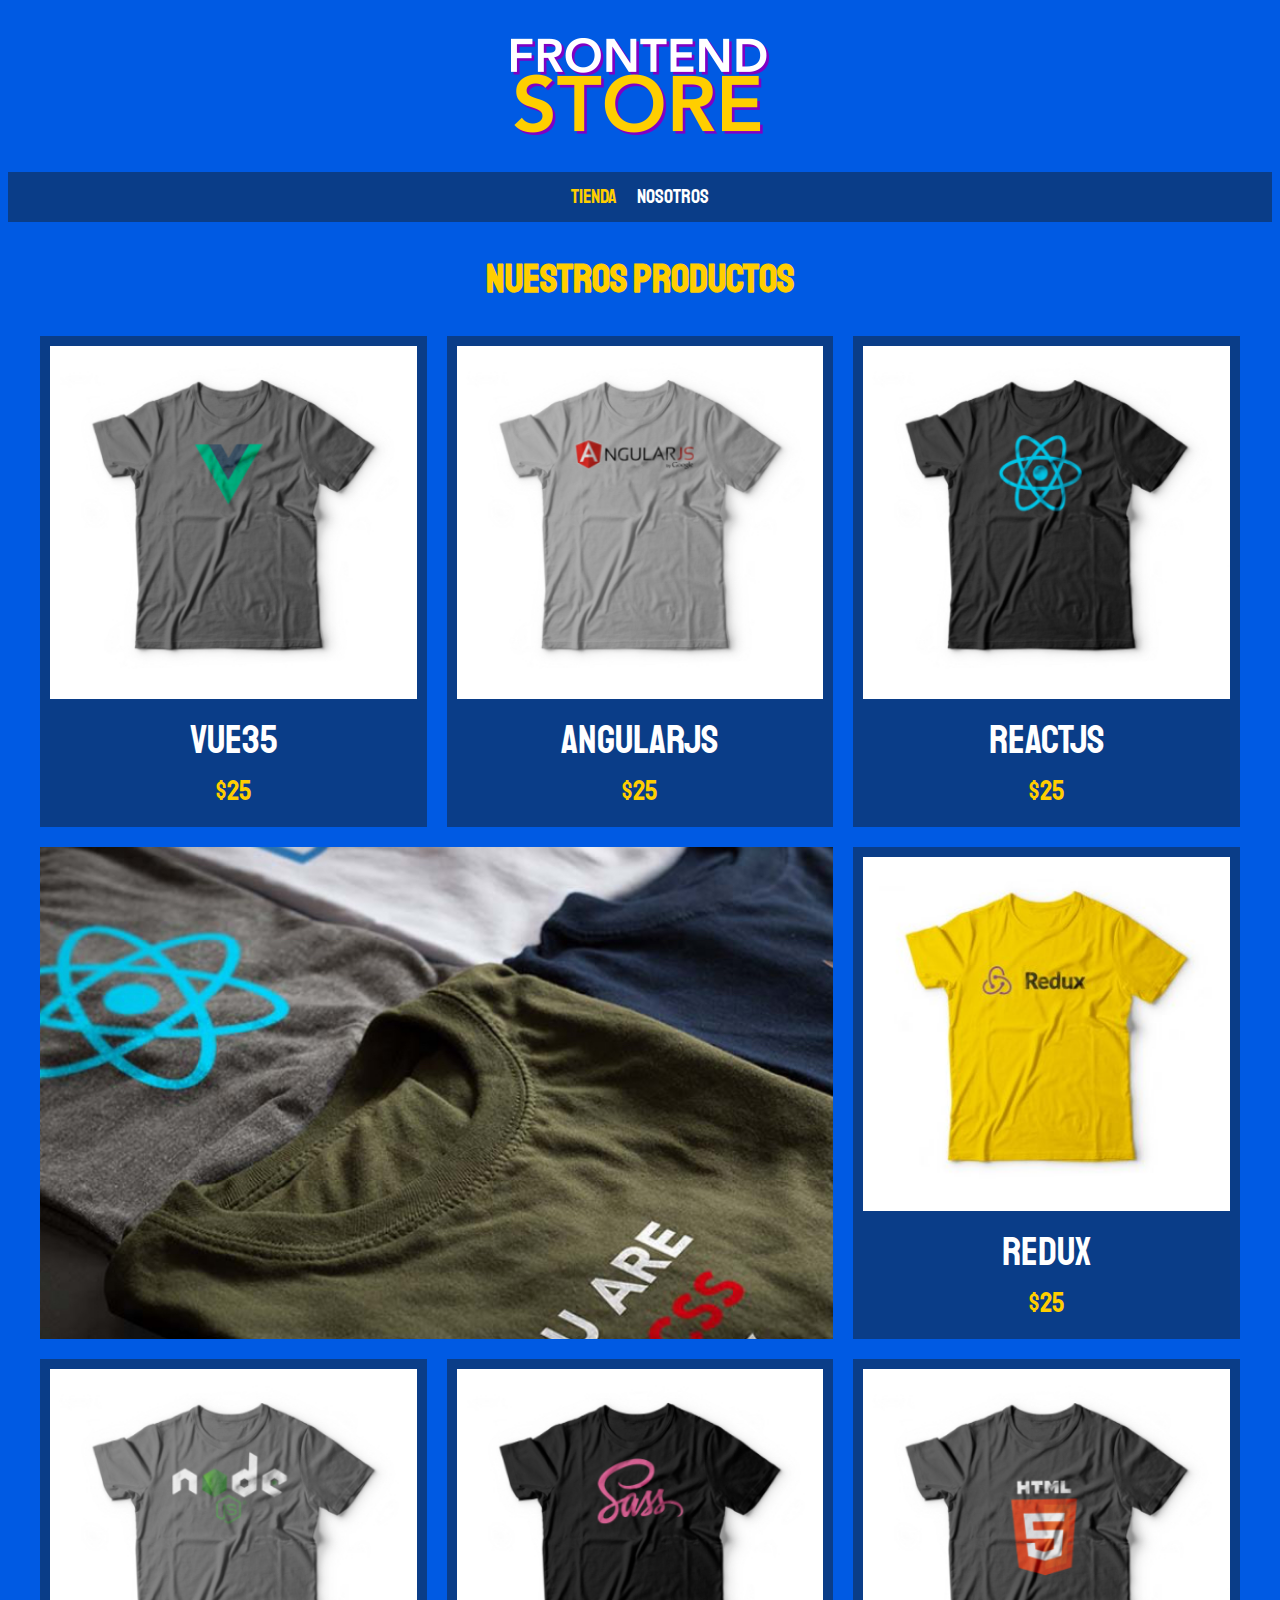
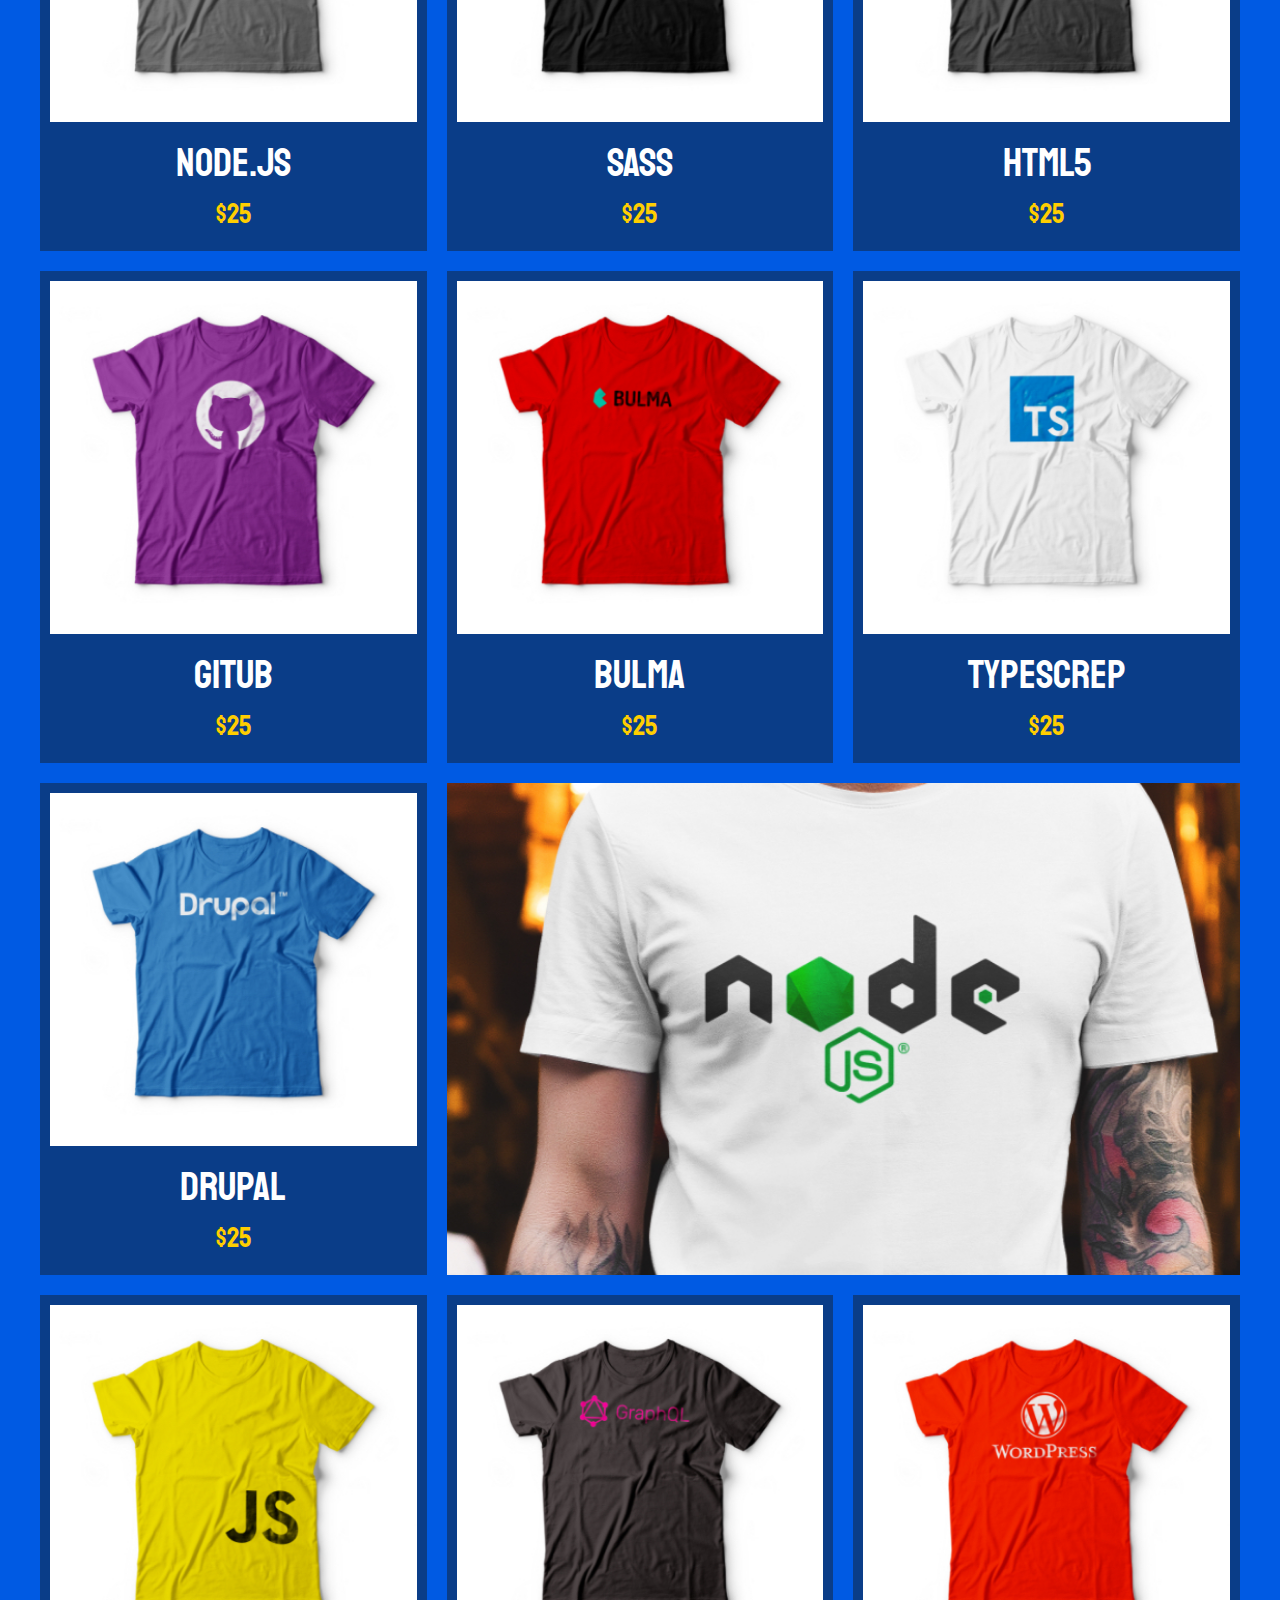
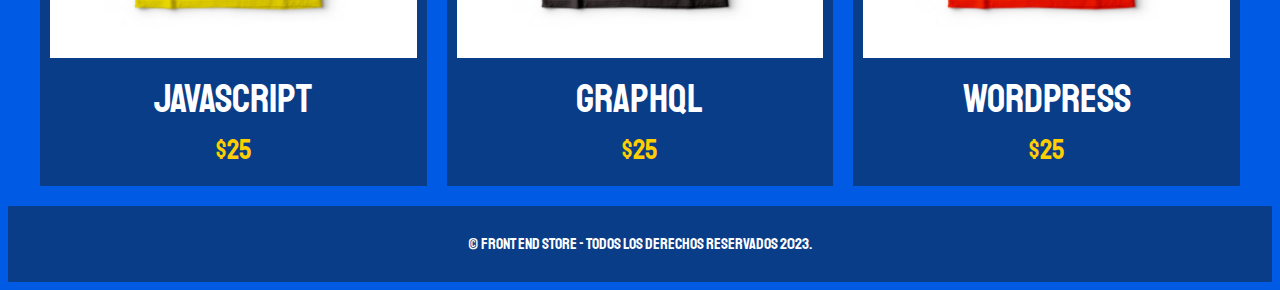
<file: index.html>
<!DOCTYPE html>
<html lang="en">
<head>
    <meta charset="UTF-8">
    <meta http-equiv="X-UA-Compatible" content="IE=edge">
    <meta name="viewport" content="width=device-width, initial-scale=1.0">
    <link rel="stylesheet" href="estilos/normalize.css">
    <link rel="stylesheet" href="estilos/style.css">

    <link rel="preconnect" href="https://fonts.googleapis.com">
    <link rel="preconnect" href="https://fonts.gstatic.com" crossorigin>
    <link href="https://fonts.googleapis.com/css2?family=Staatliches&display=swap" rel="stylesheet">
    
    <title>Front en store</title>
</head>
<body>
    <header class="header"> <!-- BLOQUE-->
        <a href="index.html">
            <img class="header__logo" src="img/logo.png" alt="logotipo"> <!--ELEMENTO-->
        </a>
    </header>
    <nav class="navegacion">
        <a class="navegacion__enlace navegacion__enlace--activo" href="index.html">Tienda</a> <!--MODIFICADOR-->
        <a class="navegacion__enlace" href="nosotros.html">Nosotros</a>
    </nav>
    <main class="contenedor">
        <h1>Nuestros productos</h1>

        <div class="grid">
            <div class="producto">
                <a href="producto.html">
                    <img class="producto__imagen" src="img/1.jpg" alt="imagen remera">
                    <div class="producto__info">
                        <p class="producto__nombre">Vue35</p>
                        <p class="producto__precio">$25</p>
                    </div>
                </a>
            </div> <!-- fin de .producto-->

            <div class="producto">
                <a href="producto.html">
                    <img class="producto__imagen" src="img/2.jpg" alt="imagen remera">
                    <div class="producto__info">
                        <p class="producto__nombre">AngularJS</p>
                        <p class="producto__precio">$25</p>
                    </div>
                </a>
            </div> <!-- fin de .producto-->

            <div class="producto">
                <a href="producto.html">
                    <img class="producto__imagen" src="img/3.jpg" alt="imagen remera">
                    <div class="producto__info">
                        <p class="producto__nombre">ReactJS</p>
                        <p class="producto__precio">$25</p>
                    </div>
                </a>
            </div> <!-- fin de .producto-->

            <div class="producto">
                <a href="producto.html">
                    <img class="producto__imagen" src="img/4.jpg" alt="imagen remera">
                    <div class="producto__info">
                        <p class="producto__nombre">Redux</p>
                        <p class="producto__precio">$25</p>
                    </div>
                </a>
            </div> <!-- fin de .producto-->

            <div class="producto">
                <a href="producto.html">
                    <img class="producto__imagen" src="img/5.jpg" alt="imagen remera">
                    <div class="producto__info">
                        <p class="producto__nombre">Node.JS</p>
                        <p class="producto__precio">$25</p>
                    </div>
                </a>
            </div> <!-- fin de .producto-->

            <div class="producto">
                <a href="producto.html">
                    <img class="producto__imagen" src="img/6.jpg" alt="imagen remera">
                    <div class="producto__info">
                        <p class="producto__nombre">Sass</p>
                        <p class="producto__precio">$25</p>
                    </div>
                </a>
            </div> <!-- fin de .producto-->

            <div class="producto">
                <a href="producto.html">
                    <img class="producto__imagen" src="img/7.jpg" alt="imagen remera">
                    <div class="producto__info">
                        <p class="producto__nombre">HTML5</p>
                        <p class="producto__precio">$25</p>
                    </div>
                </a>
            </div> <!-- fin de .producto-->

            <div class="producto">
                <a href="producto.html">
                    <img class="producto__imagen" src="img/8.jpg" alt="imagen remera">
                    <div class="producto__info">
                        <p class="producto__nombre">Gitub</p>
                        <p class="producto__precio">$25</p>
                    </div>
                </a>
            </div> <!-- fin de .producto-->

            <div class="producto">
                <a href="producto.html">
                    <img class="producto__imagen" src="img/9.jpg" alt="imagen remera">
                    <div class="producto__info">
                        <p class="producto__nombre">Bulma</p>
                        <p class="producto__precio">$25</p>
                    </div>
                </a>
            </div> <!-- fin de .producto-->

            <div class="producto">
                <a href="producto.html">
                    <img class="producto__imagen" src="img/10.jpg" alt="imagen remera">
                    <div class="producto__info">
                        <p class="producto__nombre">TypeScrep</p>
                        <p class="producto__precio">$25</p>
                    </div>
                </a>
            </div> <!-- fin de .producto-->
            
            <div class="producto">
                <a href="producto.html">
                    <img class="producto__imagen" src="img/11.jpg" alt="imagen remera">
                    <div class="producto__info">
                        <p class="producto__nombre">Drupal</p>
                        <p class="producto__precio">$25</p>
                    </div>
                </a>
            </div> <!-- fin de .producto-->

            <div class="producto">
                <a href="producto.html">
                    <img class="producto__imagen" src="img/12.jpg" alt="imagen remera">
                    <div class="producto__info">
                        <p class="producto__nombre">JavaScript</p>
                        <p class="producto__precio">$25</p>
                    </div>
                </a>
            </div> <!-- fin de .producto-->

            <div class="producto">
                <a href="producto.html">
                    <img class="producto__imagen" src="img/13.jpg" alt="imagen remera">
                    <div class="producto__info">
                        <p class="producto__nombre">GraphQL</p>
                        <p class="producto__precio">$25</p>
                    </div>
                </a>
            </div> <!-- fin de .producto-->
            <div class="producto">
                <a href="producto.html">
                    <img class="producto__imagen" src="img/14.jpg" alt="imagen remera">
                    <div class="producto__info">
                        <p class="producto__nombre">WordPress</p>
                        <p class="producto__precio">$25</p>
                    </div>
                </a>
            </div> <!-- fin de .producto-->
            
            <div class="grafico grafico--remera"></div>
            <div class="grafico grafico--node"></div>

        </div>
    </main>
    <footer class="footer">
        <p class="footer__text">© Front End Store - Todos los derechos reservados 2023.</p>
    </footer>
</body>
</html>
</file>
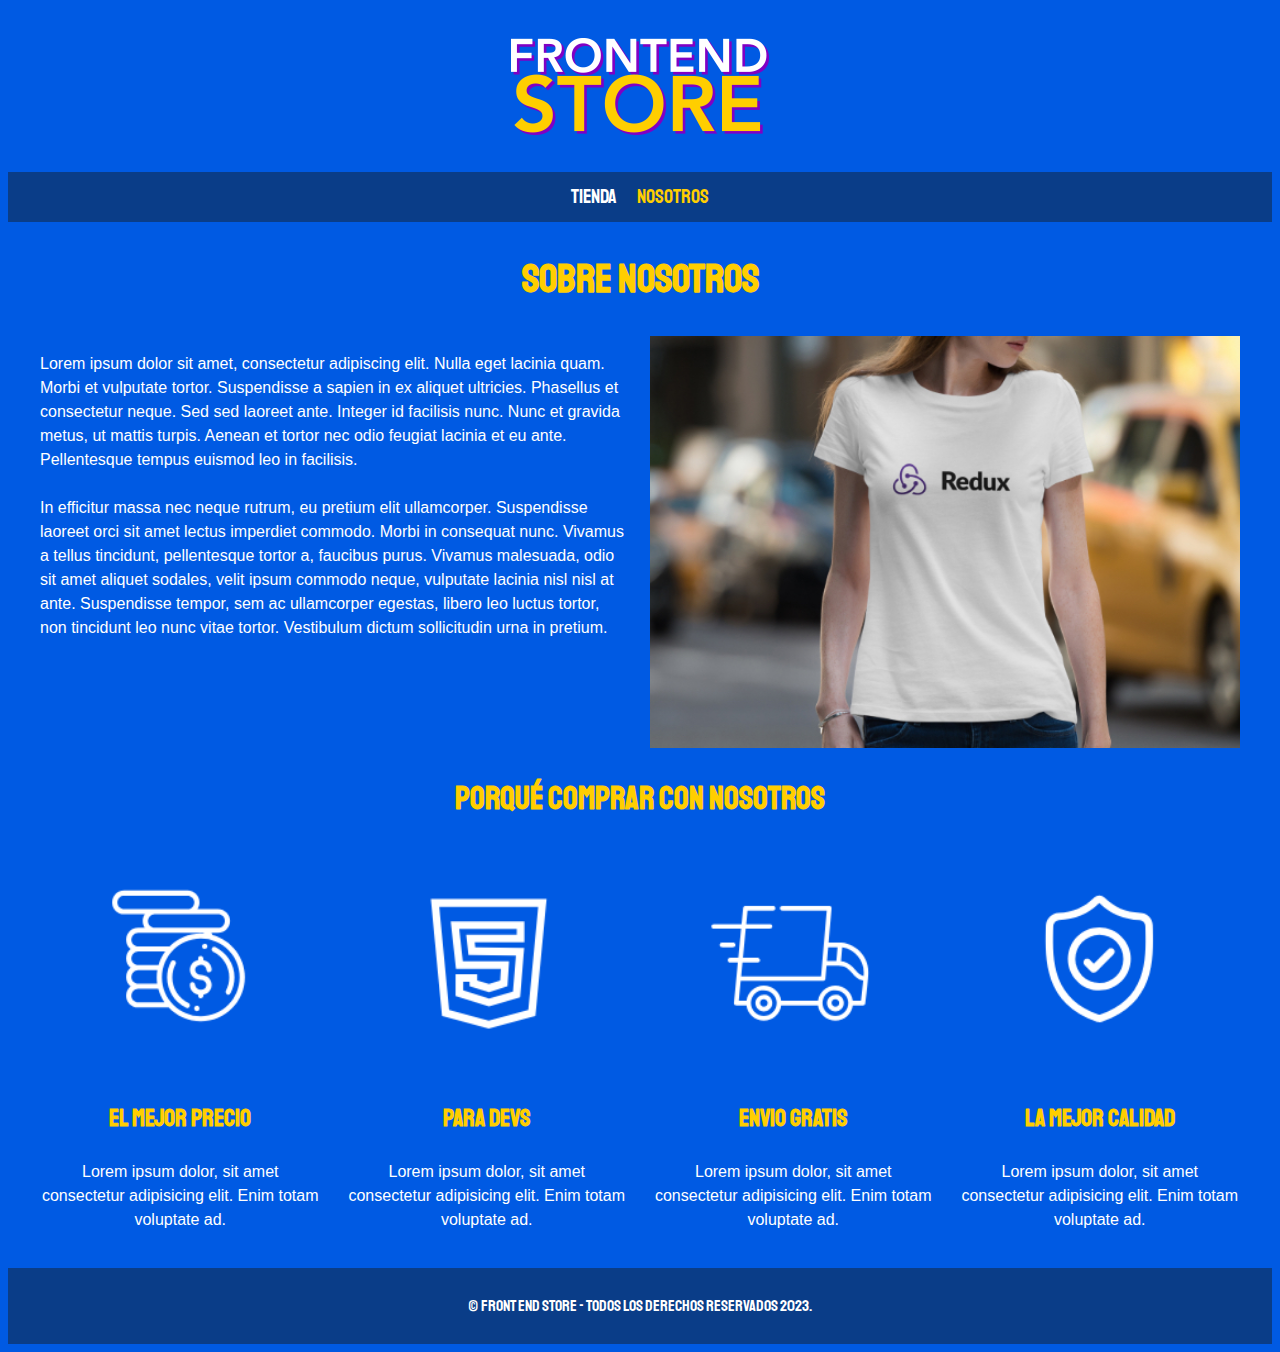
<file: nosotros.html>
<!DOCTYPE html>
<html lang="en">
<head>
    <meta charset="UTF-8">
    <meta http-equiv="X-UA-Compatible" content="IE=edge">
    <meta name="viewport" content="width=device-width, initial-scale=1.0">
    <link rel="stylesheet" href="estilos/normalize.css">
    <link rel="stylesheet" href="estilos/style.css">

    <link rel="preconnect" href="https://fonts.googleapis.com">
    <link rel="preconnect" href="https://fonts.gstatic.com" crossorigin>
    <link href="https://fonts.googleapis.com/css2?family=Staatliches&display=swap" rel="stylesheet">
    
    <title>Front en store</title>
</head>
<body>
    <header class="header"> <!-- BLOQUE-->
        <a href="index.html">
            <img class="header__logo" src="img/logo.png" alt="logotipo"> <!--ELEMENTO-->
        </a>
    </header>
    <nav class="navegacion">
        <a class="navegacion__enlace" href="index.html">Tienda</a> <!--MODIFICADOR-->
        <a class="navegacion__enlace navegacion__enlace--activo" href="#">Nosotros</a>
    </nav>
    <main class="contenedor">

        <h1>sobre nosotros</h1>
        
        <div class="nosotros">
            <div class="nosotros__contenido">
                <p>Lorem ipsum dolor sit amet, consectetur adipiscing elit. Nulla eget lacinia quam. Morbi et vulputate tortor. Suspendisse a sapien in ex aliquet ultricies. Phasellus et consectetur neque. Sed sed laoreet ante. Integer id facilisis nunc. Nunc et gravida metus, ut mattis turpis. Aenean et tortor nec odio feugiat lacinia et eu ante. Pellentesque tempus euismod leo in facilisis.<br><br>
                    In efficitur massa nec neque rutrum, eu pretium elit ullamcorper. Suspendisse laoreet orci sit amet lectus imperdiet commodo. Morbi in consequat nunc. Vivamus a tellus tincidunt, pellentesque tortor a, faucibus purus. Vivamus malesuada, odio sit amet aliquet sodales, velit ipsum commodo neque, vulputate lacinia nisl nisl at ante. Suspendisse tempor, sem ac ullamcorper egestas, libero leo luctus tortor, non tincidunt leo nunc vitae tortor. Vestibulum dictum sollicitudin urna in pretium.
                </p>
            </div>
            <img class="nosotros__imagen" src="./img/nosotros.jpg" alt="imagen nosotros">

        </div> <!--FIN DE NOSOTROS-->
      
    </main> 
    <section class="contenedor comprar">

        <h2 class="comprar__titulo">porqué comprar con nosotros</h2>

     <div class="bloques">
        <div class="bloque">
            <img class="imagen__bloque" src="./img/icono_1.png" alt="">
            <h3 class="blouqe__titulo">el mejor precio</h3>
            <p>Lorem ipsum dolor, sit amet consectetur adipisicing elit. Enim totam voluptate ad.</p>
        </div> <!--BLOQUE-->
       

       <div class="bloque">
            <img class="imagen__bloque" src="./img/icono_2.png" alt="">
            <h3 class="blouqe__titulo">para devs</h3>
            <p>Lorem ipsum dolor, sit amet consectetur adipisicing elit. Enim totam voluptate ad.</p>
       </div> <!--BLOQUE-->

       <div class="bloque">
            <img class="imagen__bloque" src="./img/icono_3.png" alt="">
            <h3 class="blouqe__titulo">envio gratis</h3>
            <p>Lorem ipsum dolor, sit amet consectetur adipisicing elit. Enim totam voluptate ad.</p>
       </div> <!--BLOQUE-->

       <div class="bloque">
            <img class="imagen__bloque" src="./img/icono_4.png" alt="">
            <h3 class="blouqe__titulo">la mejor calidad</h3>
            <p>Lorem ipsum dolor, sit amet consectetur adipisicing elit. Enim totam voluptate ad.</p>
       </div> <!--BLOQUE-->
     </div> <!--BLOQUES-->
        
    </section>

    <footer class="footer">
        <p class="footer__text">© Front End Store - Todos los derechos reservados 2023.</p>
    </footer>
</body>
</html>
</file>
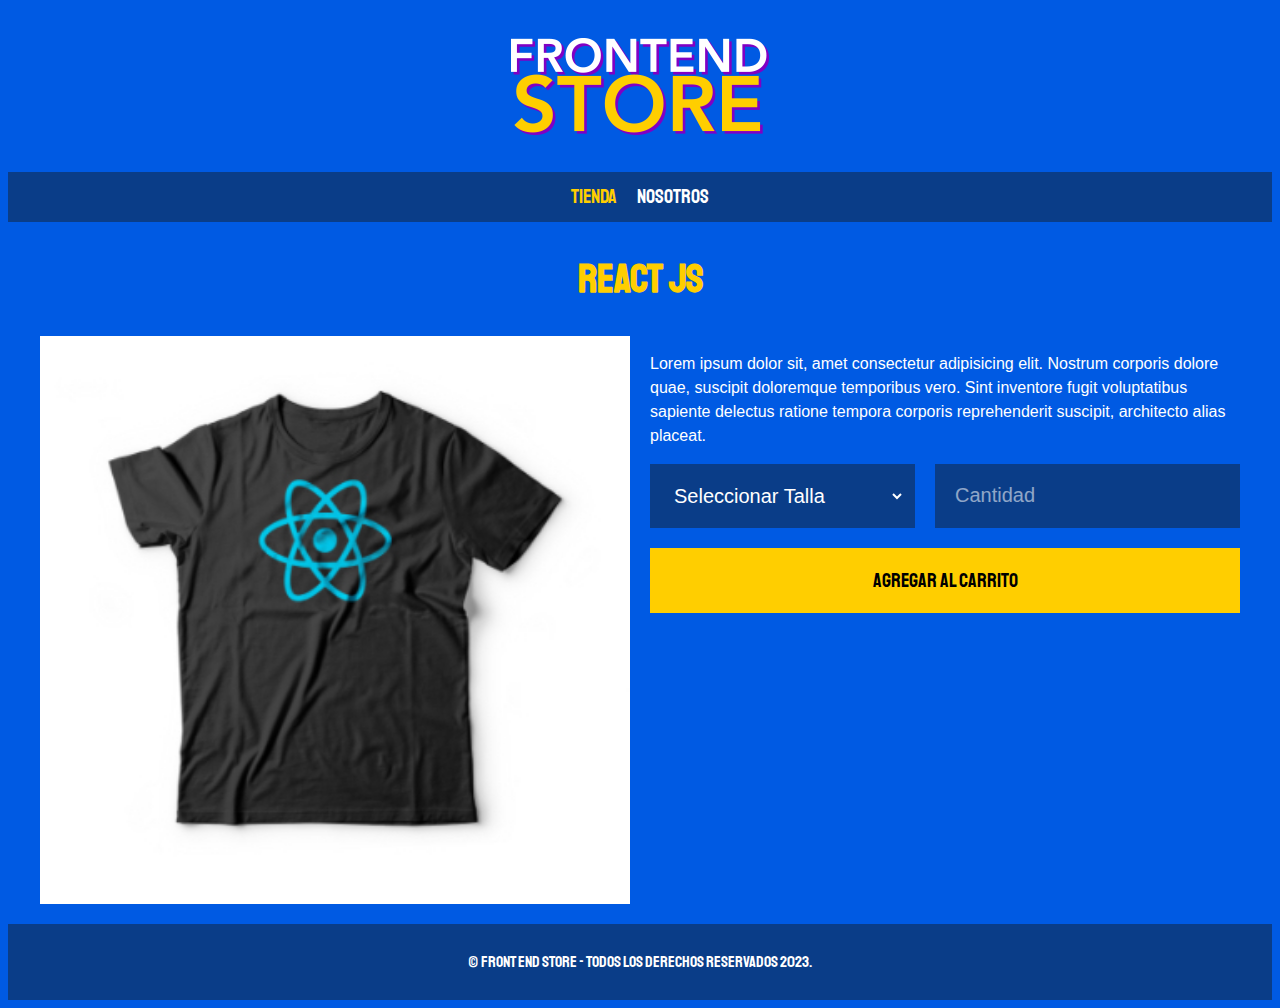
<file: producto.html>
<!DOCTYPE html>
<html lang="en">
<head>
    <meta charset="UTF-8">
    <meta http-equiv="X-UA-Compatible" content="IE=edge">
    <meta name="viewport" content="width=device-width, initial-scale=1.0">
    <link rel="stylesheet" href="estilos/normalize.css">
    <link rel="stylesheet" href="estilos/style.css">

    <link rel="preconnect" href="https://fonts.googleapis.com">
    <link rel="preconnect" href="https://fonts.gstatic.com" crossorigin>
    <link href="https://fonts.googleapis.com/css2?family=Staatliches&display=swap" rel="stylesheet">
    
    <title>Front en store</title>
</head>
<body>
    <header class="header"> <!-- BLOQUE-->
        <a href="index.html">
            <img class="header__logo" src="img/logo.png" alt="logotipo"> <!--ELEMENTO-->
        </a>
    </header>
    <nav class="navegacion">
        <a class="navegacion__enlace navegacion__enlace--activo" href="index.html">Tienda</a> <!--MODIFICADOR-->
        <a class="navegacion__enlace" href="nosotros.html">Nosotros</a>
    </nav>
    <main class="contenedor">
        <h1>React JS</h1>

        <div class="remera">
            <img src="img/3.jpg" alt="imagen del producto" class="remera__imagen">

            <div class="remera__contenido">
                <p>Lorem ipsum dolor sit, amet consectetur adipisicing elit. Nostrum corporis dolore quae, suscipit doloremque temporibus vero. Sint inventore fugit voluptatibus sapiente delectus ratione tempora corporis reprehenderit suscipit, architecto alias placeat.</p>

                <form action="" class="formulario">
                    <select name="" class="formulario__campo">
                        <option value="" disabled selected>Seleccionar Talla</option>
                        <option value="">S</option>
                        <option value="">M</option>
                        <option value="">XL</option>
                    </select>
                    <input class="formulario__campo" type="number" placeholder="Cantidad" min="1">
                    <input class="formulario__submit" type="submit" value="Agregar al Carrito">
                </form>
            </div>
        </div>
    </main>
    <footer class="footer">
        <p class="footer__text">© Front End Store - Todos los derechos reservados 2023.</p>
    </footer>
</body>
</html>
</file>
<file: estilos/style.css>
:root{
    --primario: #005AE3;
    --primario_oscuro: #0a3d88;
    --secundario: #ffce00;
    --secundario_oscuro: #978e0e;
    --blanco: rgb(255, 255, 255);
    --negro: #fff;

    --funetePrincipal: 'Staatliches', cursive;
}
/* apply a natural box layout model to all elements, but allowing components to change */
html {
    box-sizing: border-box;
    font-size: 62.5%;
  }
  *, *:before, *:after {
    box-sizing: inherit;
  }
  /*globales*/
  body{
    background-color: var(--primario); 
    font-size: 1.6rem;
    line-height: 1.5;
  }
  p{
    font-size: 1.8;
    font-family: Arial, Helvetica, sans-serif; 
    color: var(--blanco);
  }
  a{
    text-decoration: none;
  }
  img{
   width: 100%;
  }
  .contenedor{
    max-width: 120rem;
    margin: 0 auto;
  }
  h1, h2, h3{
    text-align: center;
    color: var(--secundario);
    font-family: var(--funetePrincipal);
  }
  h1{
    font-size: 4rem;
  }
  h2{
    font-size: 3.2rem;
  }
  h3{
    font-size: 2.4rem;
  }
  /*header*/
  .header{
    display: 	flex;
    justify-content: center;
  }
  /*footer*/
  .footer{
    background-color: var(--primario_oscuro);
    padding: 1rem 0;
    margin-top: 2rem;
  }
  .footer__text{
    text-align: center;
    font-family: var(--funetePrincipal);

  }
  .header__logo{
    margin: 3rem 0;
  }
  /*navegacion*/
  .navegacion{
    background-color: var(--primario_oscuro);
    padding: 1rem 0;
    display: flex;
    justify-content: center;
    /*gap: 2rem; forma nueva , remplaza a #*/
    
  }
  .navegacion__enlace{
    color: var(--blanco);
    font-family: var(--funetePrincipal);
    font-size: 2rem;
    margin-right: 2rem;
  }
  .navegacion__enlace:last-of-type{ /*selecciona el ultimo enlace*/
    margin-right:  0; /*#*/
  }
  .navegacion__enlace--activo,
  .navegacion__enlace:hover{
  color: var(--secundario);
}
/*grid*/
.grid{
  display: grid;
  grid-template-columns: repeat(2, 1fr);
  gap: 2rem; /*separacion hacia arriba y hacia abajo de 2rem*/ 
}

/*productos*/
.producto{
  background-color: var(--primario_oscuro);
  padding: 1rem;
}

.producto__nombre{
  font-size: 4rem;
}
.producto__precio{
  font-size: 2.8rem;
  color: var(--secundario);
}
.producto__nombre,
.producto__precio{
  font-family: var(--funetePrincipal);
  margin: 1rem 0;
  text-align: center;
  line-height: 1.2;
}
/*graficos*/
.grafico{
  min-height: 30rem;
  background-repeat: no-repeat; /*no repetir la imagen en el espacio sobrante*/
  background-size: cover; /*para cubrir todo el espacio*/
}
.grafico--remera{
   grid-row: 2 / 3; /*row: numeros de arriba a abajo*/
   grid-column: 1 / 3; /*colum: de izquierda a derecha*/
   background-image: url(../img/grafico1.jpg);
}
.grafico--node{
  background-image: url(../img/grafico2.jpg);
  grid-column: 1 / 3;
  grid-row: 8 / 9;
}

/**nosotros**/

.nosotros{
  display: grid;
  grid-template-rows: repeat(2, auto);
}

.nosotros__imagen{
  grid-row: 1 / 2;
}
/*servicios nosotros*/

.bloques{
  display: grid;
  grid-template-columns: repeat(2, 1fr);
  /*grid-template-rows: repeat(2, 1fr);*/
  gap: 2.6rem;
}
.bloque{
  text-align: center;
}
.bloque__titulo{
  margin: 0;
}
.formulario{
  display: grid;
  grid-template-columns: repeat(2, 1fr);
  gap: 2rem;
}
.formulario__campo{
  border-color: var(--primario_oscuro);
  border-width: 1rem;
  border-style: solid;
  /*border: 1rem solid var(--primario_oscuro);*/
  background-color: var(--primario_oscuro);
  color: var(--blanco);
  font-size: 2rem;
  font-family: Arial, Helvetica, sans-serif;
  padding: 1rem;
}
.formulario__submit{
  background-color: var(--secundario);
  border: none;
  font-size: 2rem;
  font-family: var(--funetePrincipal);
  padding: 2rem;
  transition: background-color .3s ease; /*tansicion de una cosa a la otra*/
  grid-column: 1 / 3;
}
.formulario__submit:hover{
  cursor: pointer;  /*activar cursor de mano sobre el submit*/
  background-color: var(--secundario_oscuro);
}

@media (min-width: 768px){
   .grid{
    grid-template-columns: repeat(3, 1fr);
    
   }
   .grafico--node{
    grid-row: 5 / 6;
    grid-column: 2 / 4;
  } 
  /*nosotros*/
  .nosotros{
    grid-template-columns: repeat(2 , 1fr);
    column-gap: 2rem;
  }
  .nosotros__imagen{
    grid-column: 2 / 3;
  }
  .bloques{
    grid-template-columns: repeat(4, 1fr);
  }
  /*pagina del producto*/
  .remera{
    display: grid;
    grid-template-columns: repeat(2, 1fr);
    column-gap: 2rem;
  }

}
</file>
